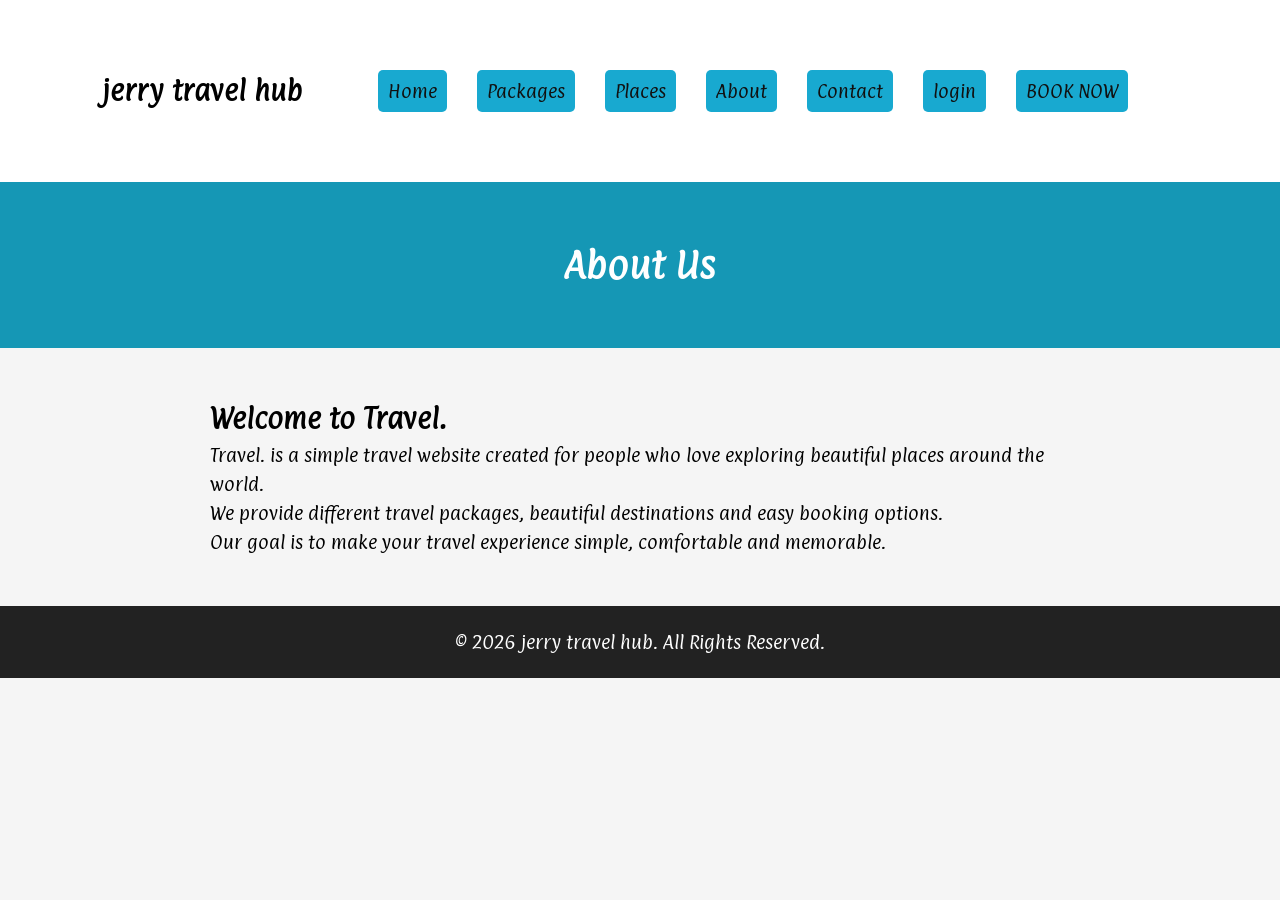
<file: about.html>
<!DOCTYPE html>
<html lang="en">

<head>
    <meta charset="UTF-8">
    <meta name="viewport" content="width=device-width, initial-scale=1.0">
    <title>jerry travel hub</title>
    <link rel="preconnect" href="https://fonts.googleapis.com">
    <link rel="preconnect" href="https://fonts.gstatic.com" crossorigin>
    <link
        href="https://fonts.googleapis.com/css2?family=Carter+One&family=Gabarito:wght@400..900&family=Noto+Sans:ital,wght@0,100..900;1,100..900&family=Paprika&family=Roboto+Slab:wght@100..900&display=swap"
        rel="stylesheet">
    <link rel="stylesheet" href="style.css">
</head>

<body>

</body>

</html>

<body>

    <header>
        <h2 class="logo">jerry travel hub</h2>
        <nav>
            <a href="index.html">Home</a>
            <a href="packages.html">Packages</a>
            <a href="places.html">Places</a>
            <a href="about.html">About</a>
            <a href="contact.html">Contact</a>
            <a href="login.html">login</a>
            <a href="booking.html">BOOK NOW</a>

        </nav>
    </header>

    <div class="page-title">
        <h1>About Us</h1>
    </div>

    <section class="about">
        <h2>Welcome to Travel.</h2>

        <p>
            Travel. is a simple travel website created for people
            who love exploring beautiful places around the world.
        </p>

        <p>
            We provide different travel packages, beautiful destinations
            and easy booking options.
        </p>

        <p>
            Our goal is to make your travel experience simple,
            comfortable and memorable.
        </p>
    </section>

    <footer>
        <p>© 2026 jerry travel hub. All Rights Reserved.</p>
    </footer>

</body>

</html>
</file>
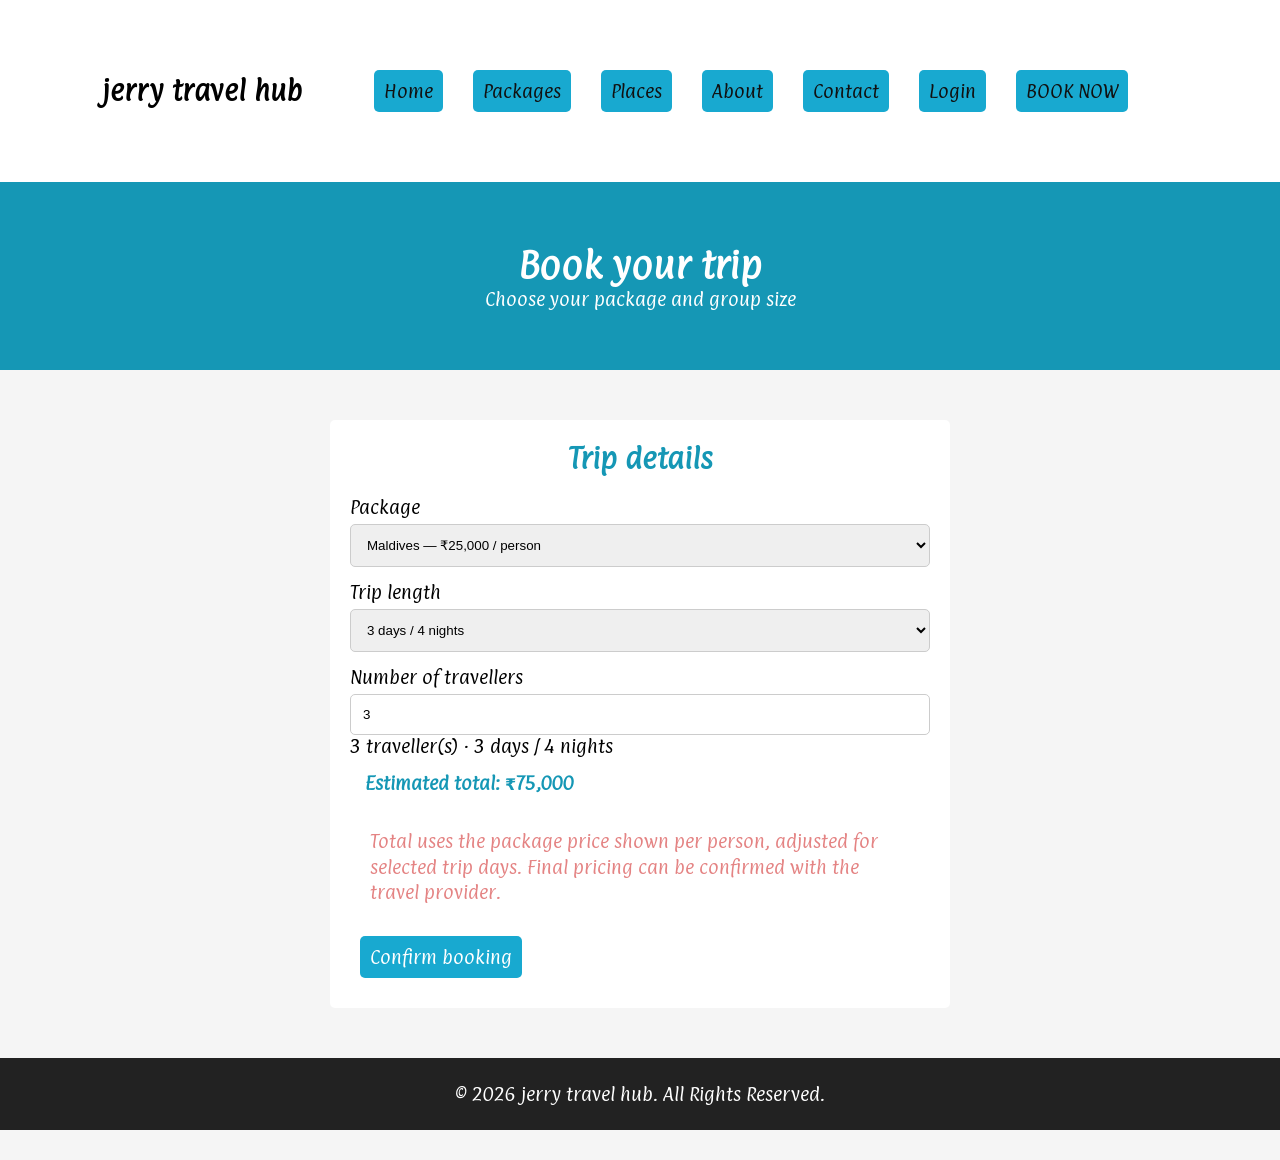
<file: booking.html>
<!DOCTYPE html>
<html lang="en">
<head>
  <meta charset="UTF-8">
  <meta name="viewport" content="width=device-width, initial-scale=1.0">
  <title>Book a Package | Jerry Travel Hub</title>
  <link rel="preconnect" href="https://fonts.googleapis.com">
    <link rel="preconnect" href="https://fonts.gstatic.com" crossorigin>
    <link
        href="https://fonts.googleapis.com/css2?family=Carter+One&family=Gabarito:wght@400..900&family=Noto+Sans:ital,wght@0,100..900;1,100..900&family=Paprika&family=Roboto+Slab:wght@100..900&display=swap"
        rel="stylesheet">
    <link rel="stylesheet" href="style.css">
  <script src="booking.js" defer></script>
</head>
<body>
  <header><h2 class="logo">jerry travel hub</h2><nav>
    <a href="index.html">Home</a>
    <a href="packages.html">Packages</a>
    <a href="places.html">Places</a>
    <a href="about.html">About</a>
    <a href="contact.html">Contact</a>
    <a href="login.html">Login</a>
    <a href="booking.html">BOOK NOW</a>

  </nav></header>
  <div class="page-title"><h1>Book your trip</h1><p>Choose your package and group size</p></div>
  <main class="section">
    <div class="booking-panel">
      <h2>Trip details</h2>
      <p id="booking-user" class="form-message"></p>
      <form id="booking-form">
        <label for="package-select">Package</label>
        <select id="package-select" required>
          <option value="maldives" data-rate="25000" data-base-days="3">Maldives — ₹25,000 / person</option>
          <option value="paris" data-rate="55000" data-base-days="5">Paris — ₹55,000 / person</option>
          <option value="dubai" data-rate="40000" data-base-days="4">Dubai — ₹40,000 / person</option>
          <option value="malaysia" data-rate="90000" data-base-days="6">Malaysia — ₹90,000 / person</option>
        </select>
        <label for="duration-select">Trip length</label>
        <select id="duration-select" required>
          <option data-days="3" data-nights="4">3 days / 4 nights</option>
          <option data-days="3" data-nights="2">3 days / 2 nights</option>
          <option data-days="4" data-nights="3">4 days / 3 nights</option>
          <option data-days="5" data-nights="4">5 days / 4 nights</option>
          <option data-days="6" data-nights="5">6 days / 5 nights</option>
        </select>
        <label for="guests">Number of travellers</label>
        <input id="guests" type="number" min="1" max="20" value="3" required>
        <div class="booking-quote" aria-live="polite">
          <p id="booking-summary">3 travellers · 3 days / 4 nights</p>
          <p class="price">Estimated total: <strong id="booking-total">₹75,000</strong></p>
        </div>
        <p class="booking-note">Total uses the package price shown per person, adjusted for selected trip days. Final pricing can be confirmed with the travel provider.</p>
        <button class="button" type="submit">Confirm booking</button>
        <p id="booking-message" class="form-message" role="status" aria-live="polite"></p>
      </form>
    </div>
  </main>
  <footer><p>© 2026 jerry travel hub. All Rights Reserved.</p></footer>
</body>
</html>
</file>
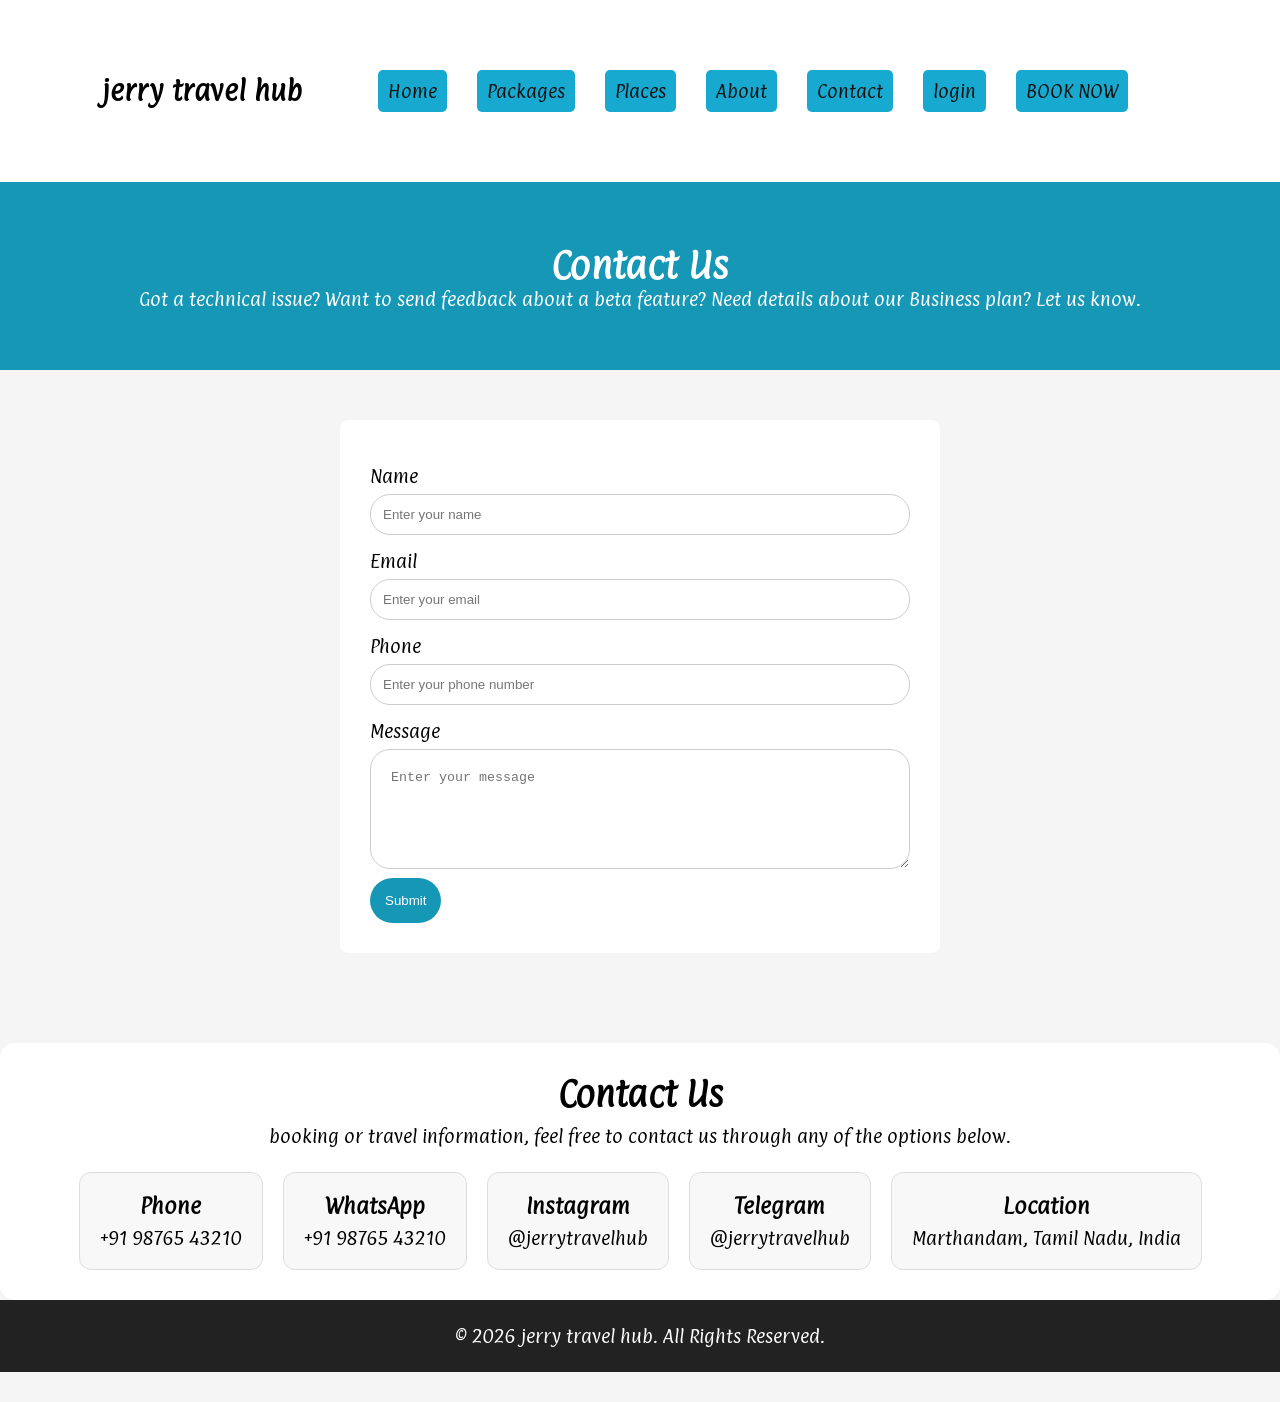
<file: contact.html>
<!DOCTYPE html>
<html lang="en">

<head>
    <meta charset="UTF-8">
    <meta name="viewport" content="width=device-width, initial-scale=1.0">
    <title>jerry travel hub</title>
    <link rel="preconnect" href="https://fonts.googleapis.com">
    <link rel="preconnect" href="https://fonts.gstatic.com" crossorigin>
    <link
        href="https://fonts.googleapis.com/css2?family=Carter+One&family=Gabarito:wght@400..900&family=Noto+Sans:ital,wght@0,100..900;1,100..900&family=Paprika&family=Roboto+Slab:wght@100..900&display=swap"
        rel="stylesheet">
    <link rel="stylesheet" href="style.css">
</head>

<body>

</body>

</html>

<body>

    <header>
        <h2 class="logo">jerry travel hub</h2>
        <nav>
            <a href="index.html">Home</a>
            <a href="packages.html">Packages</a>
            <a href="places.html">Places</a>
            <a href="about.html">About</a>
            <a href="contact.html">Contact</a>
            <a href="login.html">login</a>
            <a href="booking.html">BOOK NOW</a>

        </nav>
    </header>

    <div class="page-title">
        <h1>Contact Us</h1>
        <p>Got a technical issue? Want to send feedback about a beta feature? Need details about our Business plan? Let
            us know.</p>
    </div>

    <section class="section">

        <div class="contact-form">

            <label>Name</label>
            <input type="text" placeholder="Enter your name">

            <label>Email</label>
            <input type="email" placeholder="Enter your email">

            <label>Phone</label>
            <input type="number" placeholder="Enter your phone number">

            <label>Message</label>
            <textarea placeholder="Enter your message"></textarea>

            <button type="submit">Submit</button>

        </div>

    </section>
    
    <section class="contact-info">

        <h2>Contact Us</h2>

        <p>
            booking or travel information,
            feel free to contact us through any of the options below.
        </p>

        <div class="contact-details">

            <div class="contact-item">
                <h3> Phone</h3>
                <p>+91 98765 43210</p>
            </div>

            <div class="contact-item">
                <h3> WhatsApp</h3>
                <p>+91 98765 43210</p>
            </div>

            <div class="contact-item">
                <h3> Instagram</h3>
                <p>@jerrytravelhub</p>
            </div>

            <div class="contact-item">
                <h3> Telegram</h3>
                <p>@jerrytravelhub</p>
            </div>

            <div class="contact-item">
                <h3> Location</h3>
                <p>Marthandam, Tamil Nadu, India</p>
            </div>

        </div>

    </section>

    <footer>
        <p>© 2026 jerry travel hub. All Rights Reserved.</p>
    </footer>

</body>

</html>
</file>
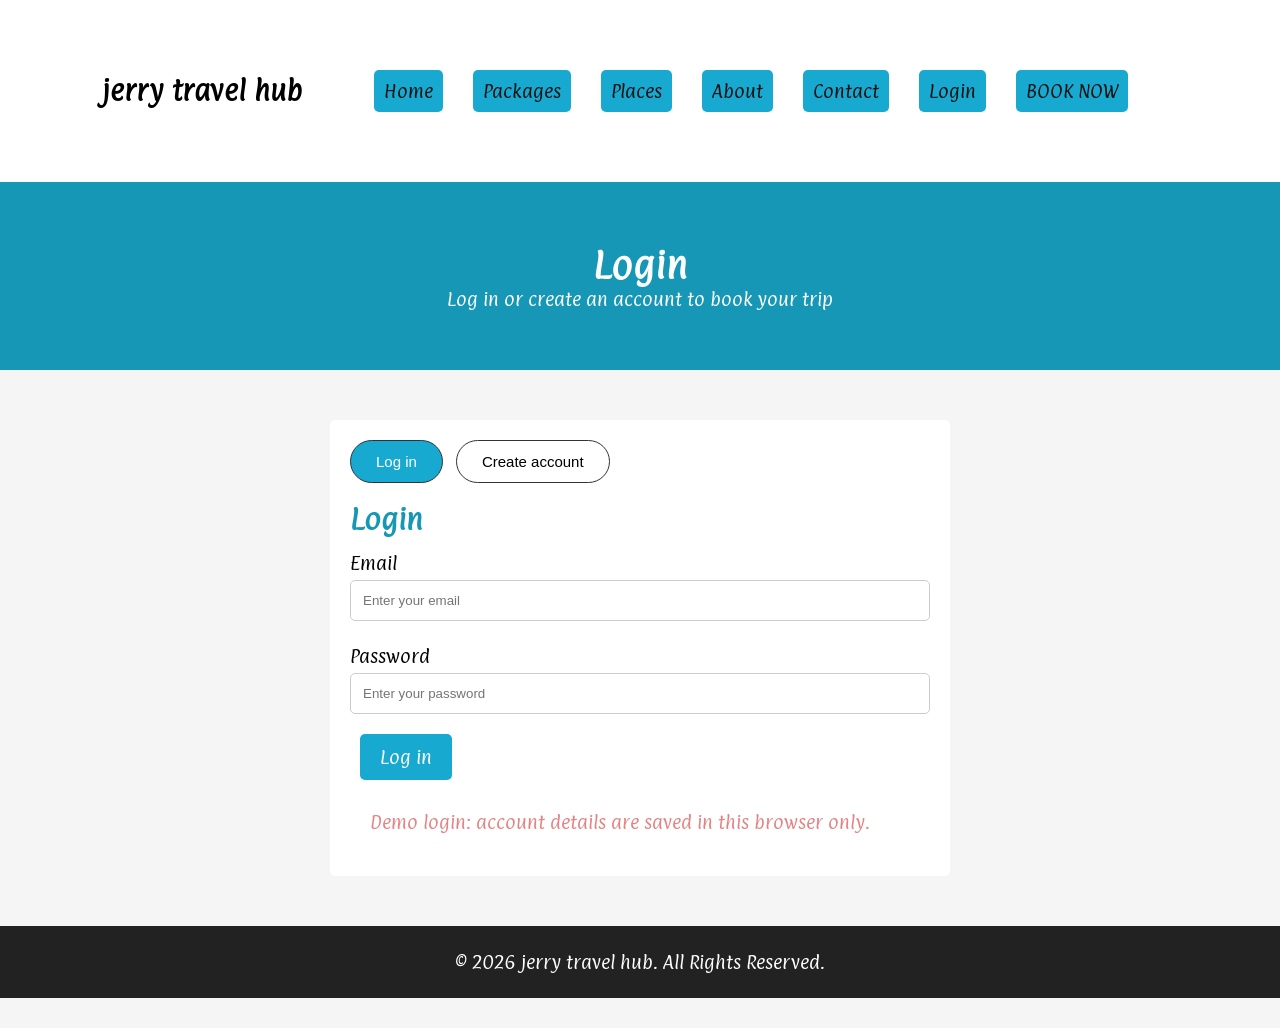
<file: login.html>
<!DOCTYPE html>
<html lang="en">

<head>
    <meta charset="UTF-8">
    <meta name="viewport" content="width=device-width, initial-scale=1.0">
    <title> Jerry Travel Hub</title>
    <link rel="preconnect" href="https://fonts.googleapis.com">
    <link rel="preconnect" href="https://fonts.gstatic.com" crossorigin>
    <link
        href="https://fonts.googleapis.com/css2?family=Carter+One&family=Gabarito:wght@400..900&family=Noto+Sans:ital,wght@0,100..900;1,100..900&family=Paprika&family=Roboto+Slab:wght@100..900&display=swap"
        rel="stylesheet">
    <link rel="stylesheet" href="style.css">
   

<body>
    <header>
        <h2 class="logo">jerry travel hub</h2>
        <nav>
            <a href="index.html">Home</a>
            <a href="packages.html">Packages</a>
            <a href="places.html">Places</a>
            <a href="about.html">About</a>
            <a href="contact.html">Contact</a>
            <a href="login.html">Login</a>
            <a href="booking.html">BOOK NOW</a>

        </nav>
    </header>
    <div class="page-title">
        <h1>Login</h1>
        <p>Log in or create an account to book your trip</p>
    </div>
    <main class="section">
        <div class="login-panel">
            <button id="login-tab" class="login-tab active" type="button">Log in</button>
            <button id="signup-tab" class="login-tab" type="button">Create account</button>

            <!-- LOGIN FORM -->
            <form id="login-form">

                <h2>Login</h2>

                <label for="login-email">Email</label>
                <input id="login-email" type="email" placeholder="Enter your email" required>

                <label for="login-password">Password</label>
                <input id="login-password" type="password" placeholder="Enter your password" required>

                <button class="button login-submit" type="submit">
                    Log in
                </button>

            </form>


            <!-- CREATE ACCOUNT FORM -->
            <form id="signup-form" style="display: none;">

                <h2>Create Account</h2>

                <label for="name">Name</label>
                <input id="name" type="text" placeholder="Enter your name" required>

                <label for="phone">Phone Number</label>
                <input id="phone" type="tel" placeholder="Enter your phone number" maxlength="10" required>

                <label for="signup-email">Email</label>
                <input id="signup-email" type="email" placeholder="Enter your email" required>

                <label for="signup-password">Password</label>
                <input id="signup-password" type="password" placeholder="Enter your password" minlength="6" required>

                <label for="confirm-password">Confirm Password</label>
                <input id="confirm-password" type="password" placeholder="Confirm your password" minlength="6" required>

                <button class="button" type="submit">
                    Create Account
                </button>

            </form>

            <p class="demo-note">Demo login: account details are saved in this browser only.</p>
        </div>
    </main>
    <footer>
        <p>© 2026 jerry travel hub. All Rights Reserved.</p>
    </footer>
<script src="login.js"></script>
</body>

</html>
</file>
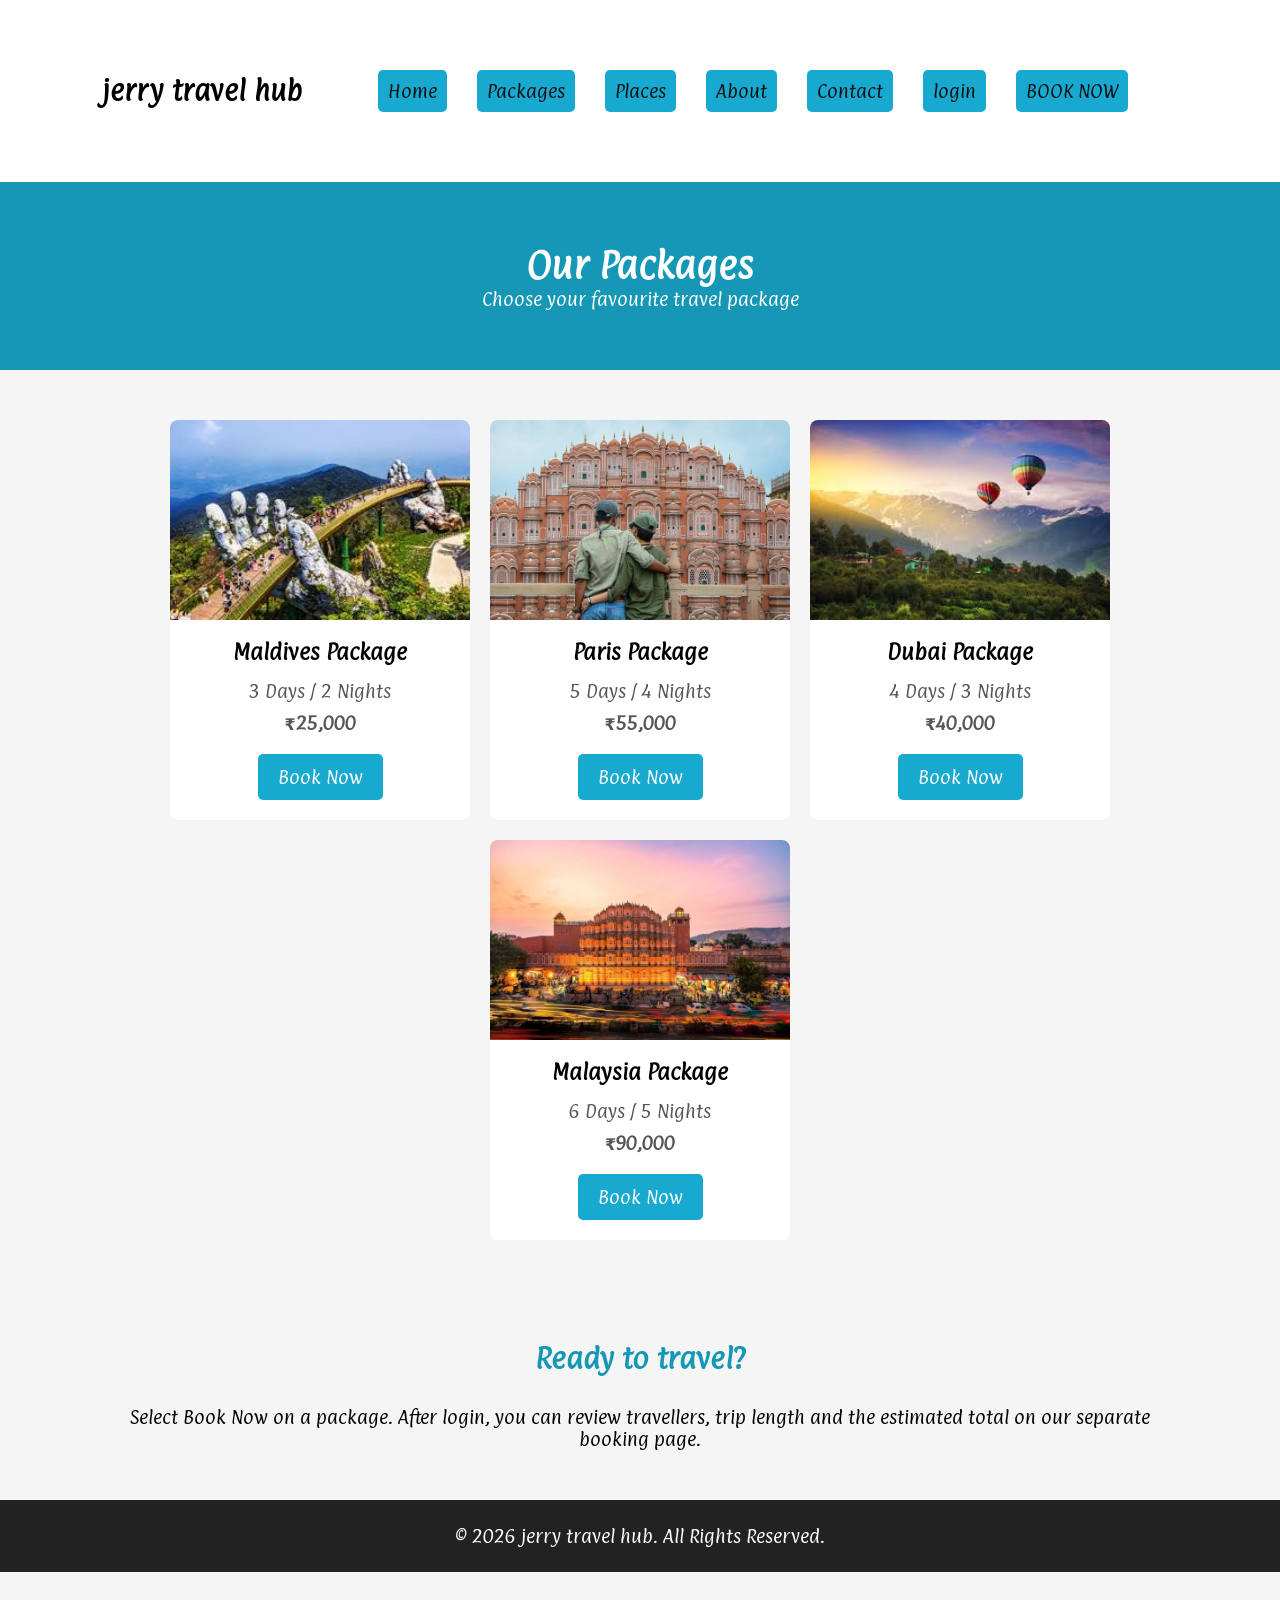
<file: packages.html>
<!DOCTYPE html>
<html lang="en">

<head>
    <meta charset="UTF-8">
    <meta name="viewport" content="width=device-width, initial-scale=1.0">
    <title>jerry travel hub</title>
    <link rel="preconnect" href="https://fonts.googleapis.com">
    <link rel="preconnect" href="https://fonts.gstatic.com" crossorigin>
    <link
        href="https://fonts.googleapis.com/css2?family=Carter+One&family=Gabarito:wght@400..900&family=Noto+Sans:ital,wght@0,100..900;1,100..900&family=Paprika&family=Roboto+Slab:wght@100..900&display=swap"
        rel="stylesheet">
    <link rel="stylesheet" href="style.css">
</head>

<body>

</body>

</html>

<body>

    <header>
        <h2 class="logo">jerry travel hub</h2>
        <nav>
            <a href="index.html">Home</a>
            <a href="packages.html">Packages</a>
            <a href="places.html">Places</a>
            <a href="about.html">About</a>
            <a href="contact.html">Contact</a>
            <a href="login.html">login</a>
            <a href="booking.html">BOOK NOW</a>

        </nav>
    </header>

    <div class="page-title">
        <h1>Our Packages</h1>
        <p>Choose your favourite travel package</p>
    </div>

    <section class="section">
        <div class="cards">

            <div class="card">
                <img src="images/images 1.jpeg">
                <h3>Maldives Package</h3>
                <p>3 Days / 2 Nights</p>
                <p class="price">₹25,000</p>
                <a href="booking.html?package=maldives" class="button">Book Now</a>
            </div>

            <div class="card">
                <img src="images/images 3.jpeg">
                <h3>Paris Package</h3>
                <p>5 Days / 4 Nights</p>
                <p class="price">₹55,000</p>
                <a href="booking.html?package=paris" class="button">Book Now</a>
            </div>

            <div class="card">
                <img src="images/images 4.jpeg">
                <h3>Dubai Package</h3>
                <p>4 Days / 3 Nights</p>
                <p class="price">₹40,000</p>
                <a href="booking.html?package=dubai" class="button">Book Now</a>
            </div>
            <div class="card">
                <img src="images/images 5.jpeg">
                <h3>Malaysia Package</h3>
                <p>6 Days / 5 Nights</p>
                <p class="price">₹90,000</p>
                <a href="booking.html?package=malaysia" class="button">Book Now</a>
            </div>
        </div>
    </section>

    <section class="section package-help"><h2>Ready to travel?</h2><p>Select Book Now on a package. After login, you can review travellers, trip length and the estimated total on our separate booking page.</p></section><footer>
        <p>© 2026 jerry travel hub. All Rights Reserved.</p>
    </footer>

</body>

</html>
</file>
<file: style.css>
* {
    margin: 0;
    padding: 0;
    box-sizing: border-box;
}

body {
    font-family: "Paprika", system-ui;
    background-color: #f5f5f5;
}

header {
    background-color: #ffffff;
    padding: 20px 8%;
    display: flex;
    justify-content: space-between;
    align-items: center;
}
nav{
    display: flex;
    flex-wrap: wrap;
    gap: 10PX;
    padding: 50PX;
    justify-content: space-between;
    align-items: center;
}

nav a {
    border-radius: 5PX;
    padding: 10PX;
    background-color: #18a9d0;
    text-decoration: none;
    color: #111010;
    margin-left: 20px;
    
}

nav a:hover {
    color: #0000f4;
}

.hero {

    background-size: cover;
    background-position: center;
    height: 500px;
    padding: 120px 8%;
    color: rgb(36, 32, 32);
}

.hero h1 {
    font-size: 45px;
    margin-bottom: 15px;
}

.hero p {
    font-size: 20px;
    margin-bottom: 20px;
}

.button {
    background-color: #1597b5;
    color: white;
    text-decoration: none;
    padding: 12px 22px;
    display: inline-block;
    border-radius: 5px;
}
.button:hover{
    background-color: #f4afaf;
}

.section {

    padding: 50px 8%;
    text-align: center;
}

    .section h2 {
        color: #1597b5;
        margin-bottom: 30px;
        font-size: 25px;
    }

.cards {
    display: flex;
    gap: 20px;
    justify-content: center;
    flex-wrap: wrap;
}

.card {
    background: white;
    width: 300px;
    padding-bottom: 20px;
    border-radius: 8px;
    overflow: hidden;
}

.card img {
    width: 100%;
    height: 200px;
    object-fit: cover;
}

.card h3 {
    margin: 15px;
}

.card p {
    margin: 10px 15px;
    color: #555;
}

.price {
    color: #1597b5;
    font-weight: bold;
    margin: 15px;
}

.page-title {
    background-color: #1597b5;
    color: white;
    text-align: center;
    padding: 60px 20px;
}

.about {
    max-width: 900px;
    margin: auto;
    padding: 50px 20px;
    line-height: 1.8;
}

.contact-form {
    background: white;
    max-width: 600px;
    margin: auto;
    padding: 30px;
    text-align: left;
    border-radius: 8px;
}

.contact-form label {
    border-radius: 20px;
    display: block;
    margin-top: 15px;
}

.contact-form input,
.contact-form textarea {
    width: 100%;
    padding: 12px;
    margin-top: 7px;
    border: 1px solid #ccc;
    border-radius: 20px;
}

.contact-form textarea {
    border-radius: 20px;
    padding: 20px;
    height: 120px;
}

.contact-form button {
    margin-top: 5px;
    padding: 15px;
    background: #1597b5;
    color: white;
    border: 0;
    border-radius: 50px;
}

.contact-info {
    margin-top: 40px;
    padding: 30px;
    background: white;
    border-radius: 15px;
    text-align: center;
}

.contact-info h2 {
    font-size: 30px;
    margin-bottom: 10px;
}

.contact-info>p {
    margin-bottom: 25px;
}

.contact-details {
    display: flex;
    flex-wrap: wrap;
    justify-content: center;
    gap: 20px;
}

.contact-item {
    padding: 20px;
    border: 1px solid #ddd;
    border-radius: 12px;
    background: #f8f8f8;
}

.contact-item h3 {
    margin-bottom: 8px;
}

.contact-item p {
    margin: 0;
}

footer {
    background: #222;
    color: white;
    text-align: center;
    padding: 25px;
    margin-bottom: 30px;
}

@media(max-width:700px) {
    header {
        flex-direction: column;
        gap: 15px;
    }

    nav a {
        margin: 5px;
        display: inline-block;
    }

    .hero h1 {
        font-size: 32px;
    }
}

.login-panel,
.booking-panel {
    background: #fff;
    max-width: 620px;
    margin: auto;
    padding: 20px;
    text-align: left;
    border-radius: 5px;
    
}

.login-panel label,
.booking-panel label {
    border-radius: 2px;
    display: block;
    margin: 14px 0 6px
}

.login-panel input,
.booking-panel input,
.booking-panel select {
    width: 100%;
    padding: 12px;
    border: 1px solid #ccc;
    border-radius: 5px
}

.login-tab {
    border-radius: 20px;
    padding: 15px;
    font-size: 15px;
    margin: 0 8px 18px 0;
    cursor: pointer
}

.login-tab.active {
    background: #1597b5;
    color: rgb(42, 40, 40)
}

.login-submit,
.booking-panel button {
    margin: 10px;
    padding: 10px;
    border: 10px;
    cursor: pointer;
    font: inherit
}

.booking-panel h2 {
    margin-bottom: 20px;
    text-align: center
}

.booking-note,
.demo-note {
    padding: 20px;
    color: #e48383;
    line-height: 1.6
}

.form-message {
    color: #37d1a0
}


.tabs {
    display: flex;
    gap: 20px;
    margin-bottom: 25px;
}

.login-tab {
    padding: 12px 25px;
    border-radius: 25px;
    border: 1px solid #333;
    background: white;
    cursor: pointer;
}

.login-tab.active {
    background: #18a9d0;
    color: white;
}

.login-panel form {
    display: flex;
    flex-direction: column;
    gap: 8px;
}

.login-panel input {
    padding: 12px;
    margin-bottom: 10px;
    border: 1px solid #ccc;
    border-radius: 5px;
}

.login-panel h2 {
    margin-bottom: 15px;
}

.button {
    padding: 12px 20px;
    margin-top: 10px;
    border: none;
    border-radius: 5px;
    background: #18a9d0;
    color: white;
    cursor: pointer;
}
</file>
